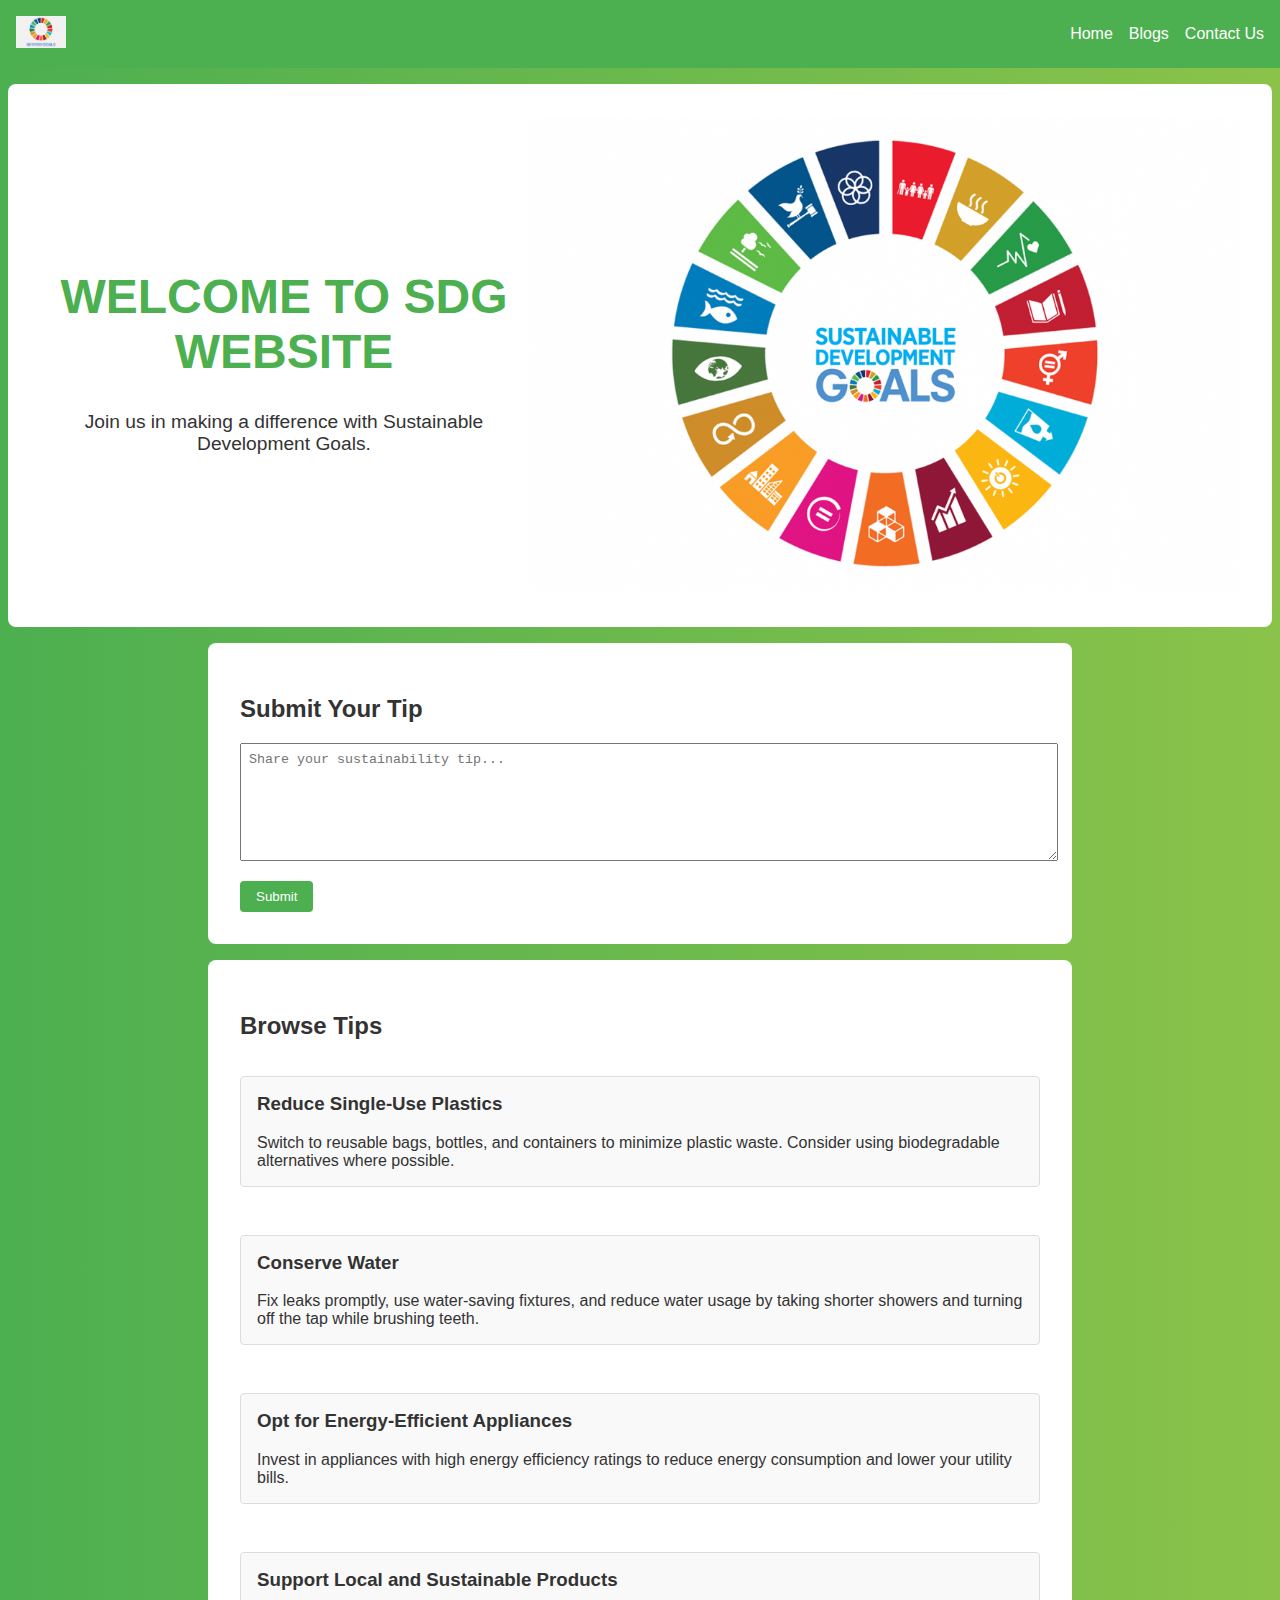
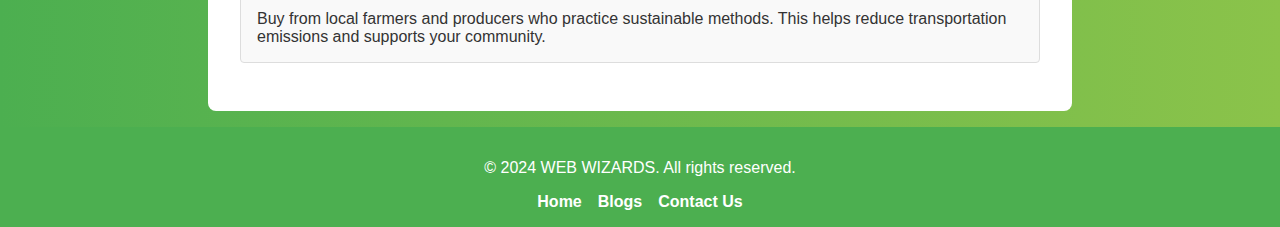
<file: index.html>
<!DOCTYPE html>
<html lang="en">
<head>
  <meta charset="UTF-8">
  <meta name="viewport" content="width=device-width, initial-scale=1.0">
  <title>SDG Website</title>
  <link rel="stylesheet" href="/css/style.css">
</head>
<body>
  <header>
    <a href="index.html">
        <img src="/images/logo.png" alt="Logo" class="logo">
    </a>
    <nav>
      <ul>
        <li><a href="index.html">Home</a></li>
        <li><a href="blogs.html">Blogs</a></li>
        <li><a href="contact.html">Contact Us</a></li>
      </ul>
    </nav>
  </header>
  
  <section class="hero">
    
    <div class="hero-content">
      <h1>WELCOME TO SDG WEBSITE</h1>
      <p>Join us in making a difference with Sustainable Development Goals.</p>
    </div>
    <div class="hero-image">
      <img src="/images/sdg image.png" alt="SDG Image">
    </div>
  </section>

  <section id="tips">
    <h2>Submit Your Tip</h2>
    <form id="tip-form">
      <textarea id="tip-content" placeholder="Share your sustainability tip..."></textarea>
      <button type="submit">Submit</button>
    </form>
  </section>
  
  <section id="browse-tips">
    <h2>Browse Tips</h2>
    <div id="tip-list">
      <article class="tip-item">
        <h3>Reduce Single-Use Plastics</h3>
        <p>Switch to reusable bags, bottles, and containers to minimize plastic waste. Consider using biodegradable alternatives where possible.</p>
      </article>
      <article class="tip-item">
        <h3>Conserve Water</h3>
        <p>Fix leaks promptly, use water-saving fixtures, and reduce water usage by taking shorter showers and turning off the tap while brushing teeth.</p>
      </article>
      <article class="tip-item">
        <h3>Opt for Energy-Efficient Appliances</h3>
        <p>Invest in appliances with high energy efficiency ratings to reduce energy consumption and lower your utility bills.</p>
      </article>
      <article class="tip-item">
        <h3>Support Local and Sustainable Products</h3>
        <p>Buy from local farmers and producers who practice sustainable methods. This helps reduce transportation emissions and supports your community.</p>
      </article>
    </div>
  </section>
  <footer>
    <p>&copy; 2024 WEB WIZARDS. All rights reserved.</p>
    <nav>
      <ul>
        <li><a href="index.html">Home</a></li>
        <li><a href="blogs.html">Blogs</a></li>
        <li><a href="contact.html">Contact Us</a></li>
      </ul>
    </nav>
  </footer>

  
  <script src="/js/app.js"></script>
</body>
</html>
</file>
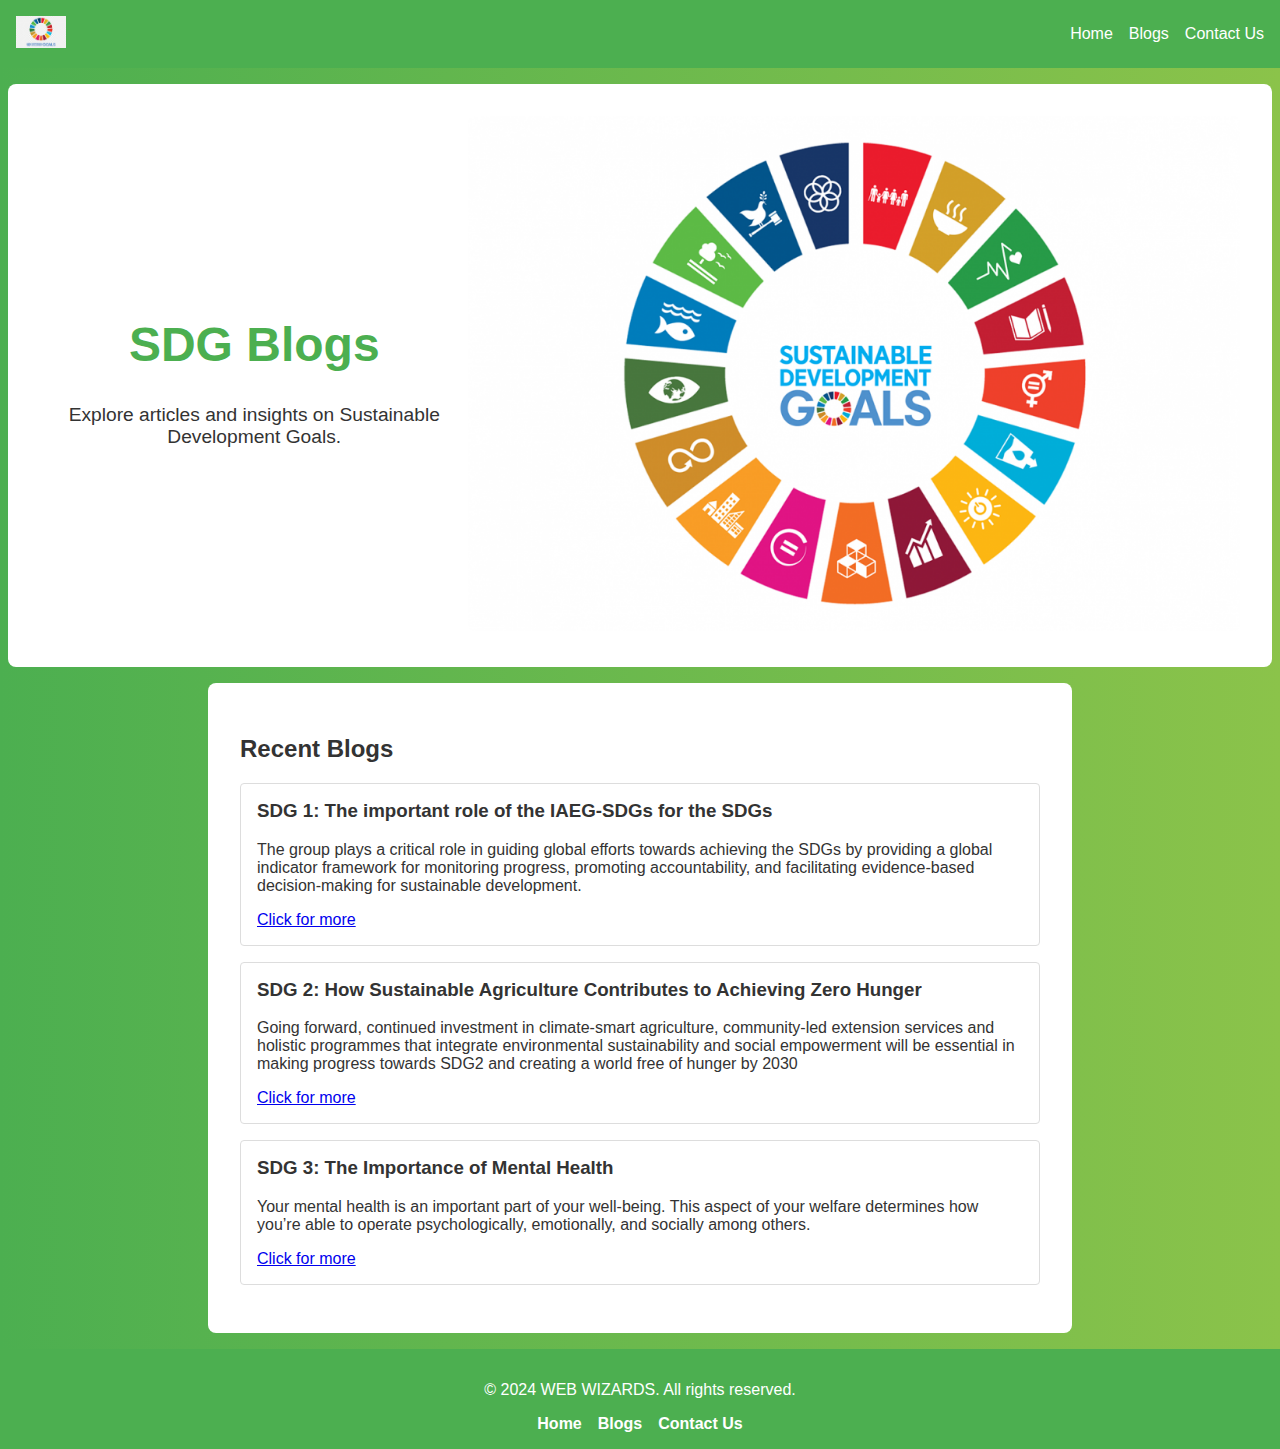
<file: blogs.html>
<!DOCTYPE html>
<html lang="en">
<head>
  <meta charset="UTF-8">
  <meta name="viewport" content="width=device-width, initial-scale=1.0">
  <title>SDG Blogs</title>
  <link rel="stylesheet" href="/css/style.css">
</head>
<body>
  <header>
    <a href="/pages/index.html">
    <img src="/images/logo.png" alt="Logo" class="logo">
</a>
    <nav>
      <ul>
        <li><a href="index.html">Home</a></li>
        <li><a href="blogs.html">Blogs</a></li>
        <li><a href="contact.html">Contact Us</a></li>
      </ul>
    </nav>
  </header>
  
  <section class="hero">
    <div class="hero-content">
      <h1>SDG Blogs</h1>
      <p>Explore articles and insights on Sustainable Development Goals.</p>
    </div>
    <div class="hero-image">
      <img src="/images/sdg image.png" alt="SDG Image">
    </div>
  </section>

  <section id="blogs">
    <h2>Recent Blogs</h2>
    <div id="blog-list">
      <article>
        <h3>SDG 1: The important role of the IAEG-SDGs for the SDGs</h3>
        <p> The group plays a critical role in guiding global efforts towards achieving the SDGs by providing a global indicator framework for monitoring progress, promoting accountability, and facilitating evidence-based decision-making for sustainable development.</p>
        <a href="https://www.unsdglearn.org/blog/navigating-progress-towards-sustainable-development-the-crucial-role-of-the-iaeg-sdgs-and-the-global-indicator-framework/" target="_blank">Click for more</a>
      </article>
      <article>
        <h3>SDG 2: How Sustainable Agriculture Contributes to Achieving Zero Hunger</h3>
        <p>Going forward, continued investment in climate-smart agriculture, community-led extension services and holistic programmes that integrate environmental sustainability and social empowerment will be essential in making progress towards SDG2 and creating a world free of hunger by 2030</p>
        <a href="https://farmingfirst.org/2024/07/sdg2-how-sustainable-agriculture-contributes-to-achieving-zero-hunger/#:~:text=Going%20forward%2C%20continued%20investment%20in,free%20of%20hunger%20by%202030." target="_blank">Click for more</a>
      </article>
      <article>
        <h3>SDG 3: The Importance of Mental Health</h3>
        <p>Your mental health is an important part of your well-being. This aspect of your welfare determines how you’re able to operate psychologically, emotionally, and socially among others.</p>
        <a href="https://www.verywellmind.com/the-importance-of-mental-health-for-wellbeing-5207938">Click for more</a>
      </article>
      
    </div>
  </section>
 
    </div>
  </section>

  <footer>
    <p>&copy; 2024 WEB WIZARDS. All rights reserved.</p>
    <nav>
      <ul>
        <li><a href="index.html">Home</a></li>
        <li><a href="blogs.html">Blogs</a></li>
        <li><a href="contact.html">Contact Us</a></li>
      </ul>
    </nav>
  </footer>

  <script src="js/app.js"></script>
</body>
</html>
</file>
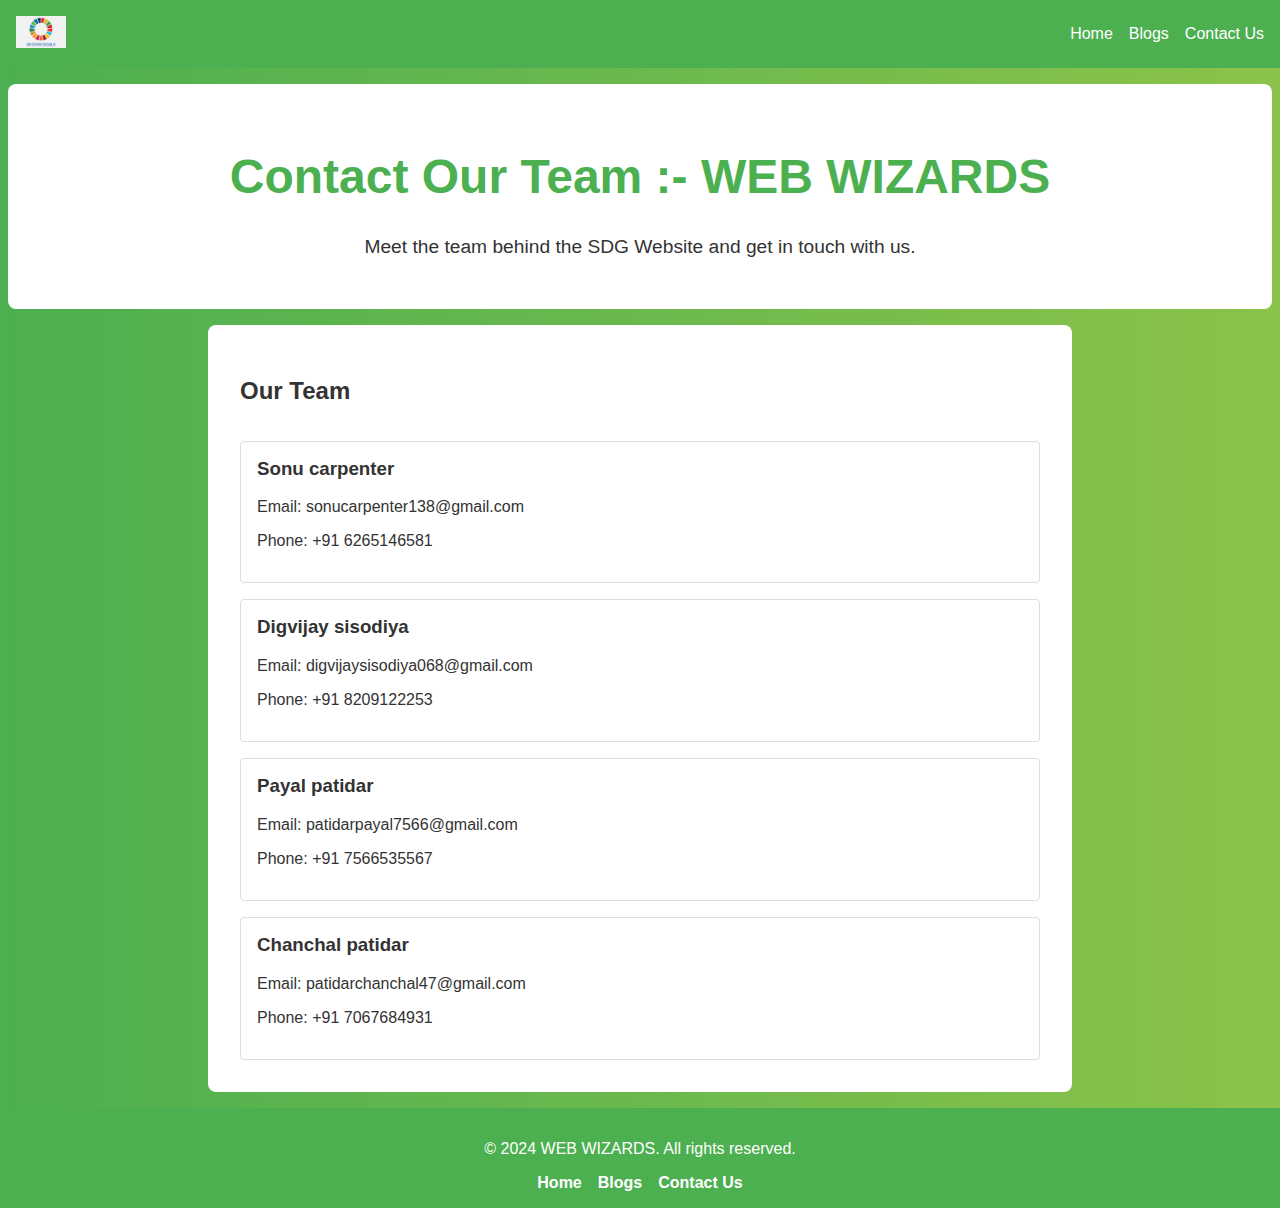
<file: contact.html>
<!DOCTYPE html>
<html lang="en">
<head>
  <meta charset="UTF-8">
  <meta name="viewport" content="width=device-width, initial-scale=1.0">
  <title>Contact Us</title>
  <link rel="stylesheet" href="/css/style.css">
</head>
<body>
  <header>
    <a href="index.html">
        <img src="/images/logo.png" alt="Logo" class="logo">
    </a>
    <nav>
      <ul>
        <li><a href="index.html">Home</a></li>
        <li><a href="blogs.html">Blogs</a></li>
        <li><a href="contact.html">Contact Us</a></li>
      </ul>
    </nav>
  </header>
  
  <section class="hero">
    <div class="hero-content">
      <h1>Contact Our Team :- WEB WIZARDS</h1>
      <p>Meet the team behind the SDG Website and get in touch with us.</p>
    </div>
  </section>

  <section id="team">
    <h2>Our Team</h2>
    <div class="team-member">
      <h3>Sonu carpenter</h3>
      <p>Email: sonucarpenter138@gmail.com</p>
      <p>Phone: +91 6265146581</p>
    </div>
    <div class="team-member">
      <h3>Digvijay sisodiya</h3>
      <p>Email: digvijaysisodiya068@gmail.com</p>
      <p>Phone: +91 8209122253</p>
    </div>
    <div class="team-member">
      <h3>Payal patidar</h3>
      <p>Email: patidarpayal7566@gmail.com</p>
      <p>Phone: +91 7566535567</p>
    </div>
    <div class="team-member">
        <h3>Chanchal patidar</h3>
        <p>Email: patidarchanchal47@gmail.com</p>
        <p>Phone: +91 7067684931</p>
      </div>
   
  </section>
  
  <footer>
    <p>&copy; 2024 WEB WIZARDS. All rights reserved.</p>
    <nav>
      <ul>
        <li><a href="index.html">Home</a></li>
        <li><a href="blogs.html">Blogs</a></li>
        <li><a href="contact.html">Contact Us</a></li>
      </ul>
    </nav>
  </footer>

  
  <script src="js/app.js"></script>
</body>
</html>
</file>
<file: css/style.css>
body {
    font-family: Arial, sans-serif;
    margin: 0;
    padding: 0;
    background: linear-gradient(to right, #4CAF50, #8BC34A);
    color: #333;
  }
  
  header {
    display: flex;
    justify-content: space-between;
    align-items: center;
    background-color: #4CAF50;
    padding: 1rem;
    color: white;
  }
  
  header .logo {
    max-width: 50px;
  }
  
  nav ul {
    list-style: none;
    display: flex;
    gap: 1rem;
    margin: 0;
  }
  
  nav ul li {
    margin: 0;
  }
  
  nav ul li a {
    color: white;
    text-decoration: none;
  }
  
  .hero {
    display: flex;
    justify-content: space-between;
    align-items: center;
    padding: 2rem;
    background-color: white;
    margin: 1rem auto;
    max-width: 1200px;
    border-radius: 8px;
  }
  
  .hero-content {
    max-width: 50%;
  }
  
  .hero-content h1 {
    font-size: 3rem;
    color: #4CAF50;
  }
  
  .hero-content p {
    font-size: 1.2rem;
    margin-top: 1rem;
  }
  
  .hero-image img {
    max-width: 100%;
    border-radius: 8px;
  }
  
  section {
    padding: 2rem;
    margin: 1rem auto;
    max-width: 800px;
    background-color: white;
    border-radius: 8px;
  }
  
  textarea {
    width: 100%;
    height: 100px;
    padding: 0.5rem;
    margin-bottom: 1rem;
  }
  
  button {
    background-color: #4CAF50;
    color: white;
    padding: 0.5rem 1rem;
    border: none;
    cursor: pointer;
    border-radius: 4px;
  }
  
  button:hover {
    background-color: #45a049;
  }
  
  #tip-list .tip-item {
    padding: 1rem;
    margin: 1rem 0;
    border: 1px solid #ddd;
    border-radius: 4px;
  }
  
  .rating {
    display: flex;
    gap: 0.5rem;
    align-items: center;
  }
  
  .upvote, .downvote {
    cursor: pointer;
    font-size: 1.5rem;
  }
  
  @media (max-width: 800px) {
    .hero {
      flex-direction: column;
      text-align: center;
    }
  
    .hero-content {
      max-width: 100%;
    }
  }
  
  @media (max-width: 600px) {
    header {
      flex-direction: column;
    }
  
    nav ul {
      flex-direction: column;
      align-items: center;
    }
  
    section {
      padding: 1rem;
    }
  }
  
  /* blogs stlye */
  body {
    font-family: Arial, sans-serif;
    margin: 0;
    padding: 0;
    background: linear-gradient(to right, #4CAF50, #8BC34A);
    color: #333;
  }
  
  header {
    display: flex;
    justify-content: space-between;
    align-items: center;
    background-color: #4CAF50;
    padding: 1rem;
    color: white;
  }
  
  header .logo {
    max-width: 50px;
  }
  
  nav ul {
    list-style: none;
    display: flex;
    gap: 1rem;
    margin: 0;
  }
  
  nav ul li {
    margin: 0;
  }
  
  nav ul li a {
    color: white;
    text-decoration: none;
  }
  
  .hero {
    display: flex;
    justify-content: space-between;
    align-items: center;
    padding: 2rem;
    background-color: white;
    margin: 1rem auto;
    max-width: 1200px;
    border-radius: 8px;
  }
  
  .hero-content {
    max-width: 50%;
  }
  
  .hero-content h1 {
    font-size: 3rem;
    color: #4CAF50;
  }
  
  .hero-content p {
    font-size: 1.2rem;
    margin-top: 1rem;
  }
  
  .hero-image img {
    max-width: 100%;
    border-radius: 8px;
  }
  
  section {
    padding: 2rem;
    margin: 1rem auto;
    max-width: 800px;
    background-color: white;
    border-radius: 8px;
  }
  
  article {
    margin-bottom: 1rem;
    padding: 1rem;
    border: 1px solid #ddd;
    border-radius: 4px;
  }
  
  article h3 {
    margin-top: 0;
  }
  
  @media (max-width: 800px) {
    .hero {
      flex-direction: column;
      text-align: center;
    }
  
    .hero-content {
      max-width: 100%;
    }
  }
  
  @media (max-width: 600px) {
    header {
      flex-direction: column;
    }
  
    nav ul {
      flex-direction: column;
      align-items: center;
    }
  
    section {
      padding: 1rem;
    }
  }

  /* contact us style */
  body {
    font-family: Arial, sans-serif;
    margin: 0;
    padding: 0;
    background: linear-gradient(to right, #4CAF50, #8BC34A);
    color: #333;
  }
  
  header {
    display: flex;
    justify-content: space-between;
    align-items: center;
    background-color: #4CAF50;
    padding: 1rem;
    color: white;
  }
  
  header .logo {
    max-width: 50px;
  }
  
  nav ul {
    list-style: none;
    display: flex;
    gap: 1rem;
    margin: 0;
  }
  
  nav ul li {
    margin: 0;
  }
  
  nav ul li a {
    color: white;
    text-decoration: none;
  }
  
  .hero {
    display: flex;
    justify-content: center;
    align-items: center;
    padding: 2rem;
    background-color: white;
    margin: 1rem auto;
    max-width: 1200px;
    border-radius: 8px;
    text-align: center;
  }
  
  .hero-content {
    max-width: 100%;
  }
  
  .hero-content h1 {
    font-size: 3rem;
    color: #4CAF50;
  }
  
  .hero-content p {
    font-size: 1.2rem;
    margin-top: 1rem;
  }
  
  section {
    padding: 2rem;
    margin: 1rem auto;
    max-width: 800px;
    background-color: white;
    border-radius: 8px;
  }
  
  #team {
    display: flex;
    flex-direction: column;
    gap: 1rem;
  }
  
  .team-member {
    padding: 1rem;
    border: 1px solid #ddd;
    border-radius: 4px;
  }
  
  .team-member h3 {
    margin-top: 0;
  }
  
  @media (max-width: 800px) {
    .hero {
      flex-direction: column;
    }
  }
  
  @media (max-width: 600px) {
    header {
      flex-direction: column;
    }
  
    nav ul {
      flex-direction: column;
      align-items: center;
    }
  
    section {
      padding: 1rem;
    }
  }

  /* for tips */

#browse-tips {
    padding: 2rem;
    margin: 1rem auto;
    max-width: 800px;
    background-color: white;
    border-radius: 8px;
  }
  
  #tip-list {
    display: flex;
    flex-direction: column;
    gap: 1rem;
  }
  
  .tip-item {
    padding: 1rem;
    border: 1px solid #ddd;
    border-radius: 4px;
    background-color: #f9f9f9;
  }
  
  .tip-item h3 {
    margin-top: 0;
  }
  
  .tip-item p {
    margin: 0;
  }
  
  @media (max-width: 800px) {
    #browse-tips {
      padding: 1rem;
    }
  }
  
  /* footer */
  footer {
    background-color: #4CAF50;
    padding: 1rem 2rem;
    color: white;
    text-align: center;
  }
  
  footer nav ul {
    display: flex;
    justify-content: center;
    gap: 1rem;
    list-style: none;
    padding: 0;
  }
  
  footer nav a {
    color: white;
    text-decoration: none;
    font-weight: bold;
  }
</file>
